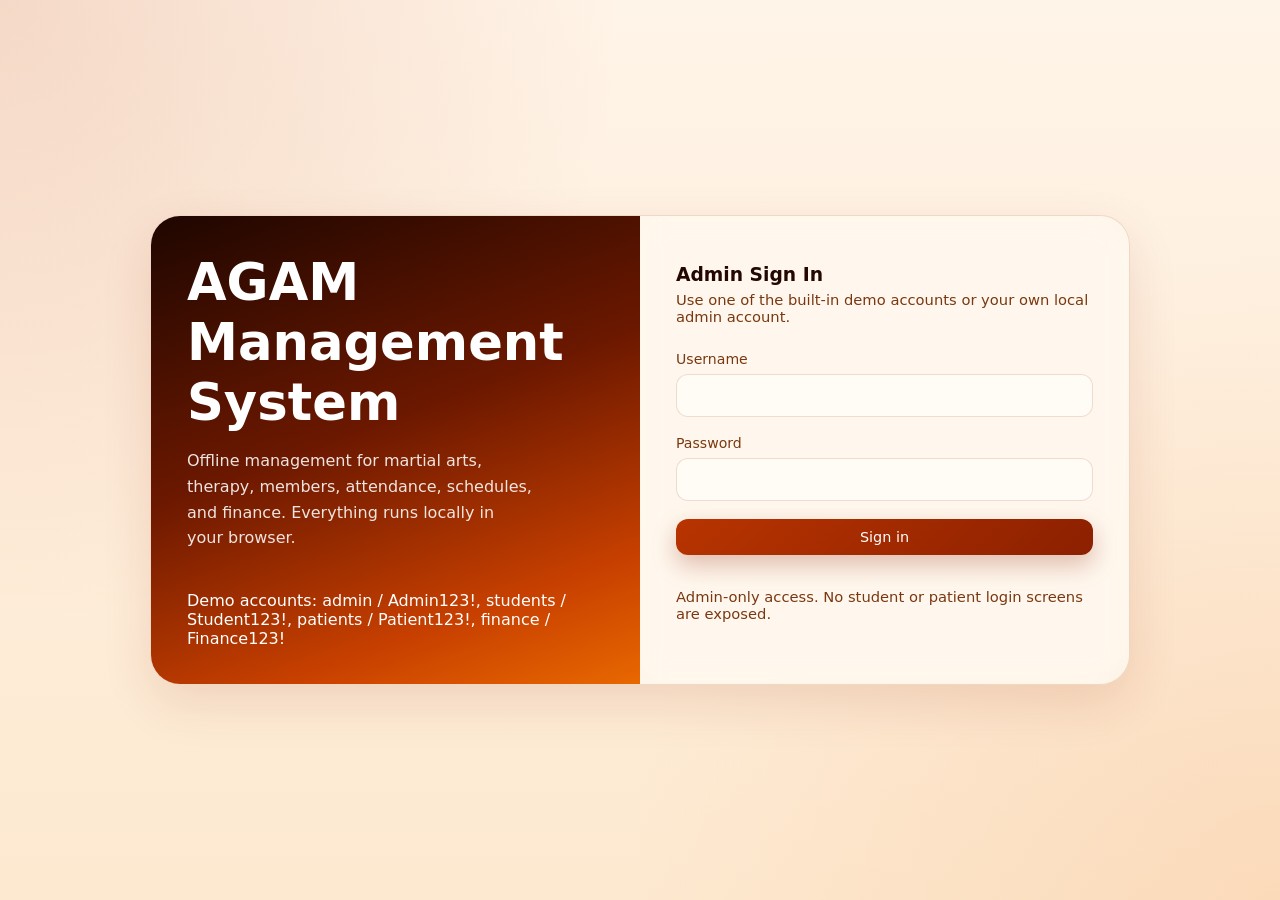
<file: index.html>
<!DOCTYPE html>
<html lang="en">
<head>
  <meta charset="UTF-8" />
  <meta name="viewport" content="width=device-width, initial-scale=1.0" />
  <meta http-equiv="Content-Security-Policy" content="default-src 'self'; img-src 'self' data: blob:; style-src 'self' 'unsafe-inline'; script-src 'self'; connect-src 'self' https://*.supabase.co;" />
  <title>AGAM Management System</title>
  <link rel="stylesheet" href="styles.css" />
</head>
<body>
  <div id="app"></div>
  <script src="config.js"></script>
  <script src="app.js"></script>
</body>
</html>
</file>
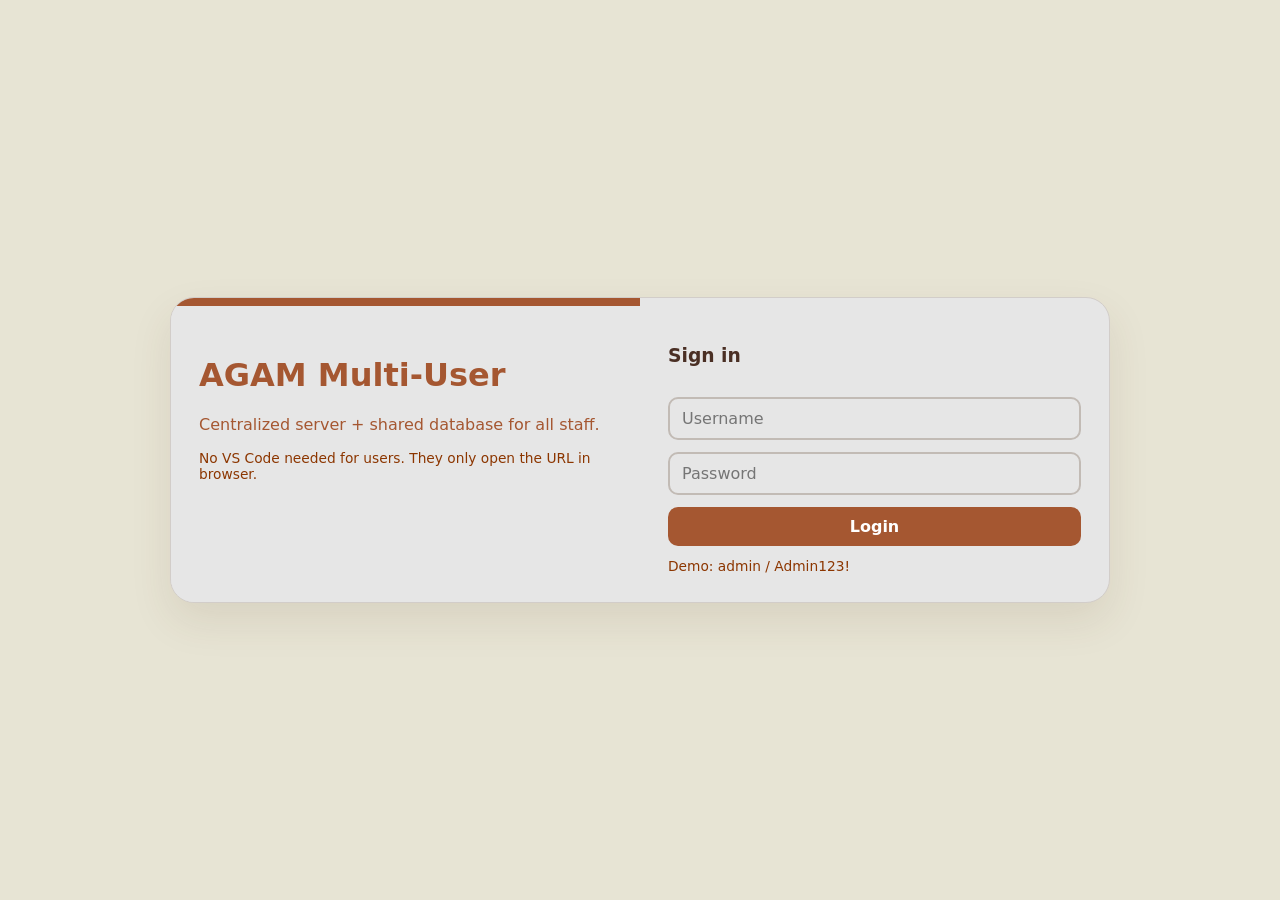
<file: multiuser/web/index.html>
<!DOCTYPE html>
<html lang="en">
<head>
  <meta charset="UTF-8" />
  <meta name="viewport" content="width=device-width, initial-scale=1.0" />
  <title>AGAM Multi-User</title>
  <link rel="stylesheet" href="styles.css" />
</head>
<body>
  <div id="app"></div>
  <script src="app.js"></script>
</body>
</html>
</file>
<file: styles.css>
:root {
  color-scheme: light;
  --bg: #fff4e8;
  --bg-alt: #fde9d0;
  --panel: rgba(255, 248, 238, 0.90);
  --panel-strong: #fffbf5;
  --text: #220800;
  --muted: #7a3810;
  --brand: #b83400;
  --brand-2: #8c2000;
  --accent: #e86000;
  --danger: #b81c00;
  --warning: #d06800;
  --success: #a04800;
  --border: rgba(160, 56, 0, 0.16);
  --shadow: 0 18px 50px rgba(140, 36, 0, 0.12);
  --radius-xl: 28px;
  --radius-lg: 20px;
  --radius-md: 14px;
  --radius-sm: 10px;
  --sidebar: #1e0600;
  --sidebar-2: #380c00;
  --sidebar-text: #fde8c8;
  --sidebar-muted: rgba(253, 220, 178, 0.72);
}

:root[data-theme="dark"] {
  color-scheme: dark;
  --bg: #140400;
  --bg-alt: #1c0700;
  --panel: rgba(28, 8, 0, 0.90);
  --panel-strong: #220900;
  --text: #fde8c8;
  --muted: #c07040;
  --brand: #f07020;
  --brand-2: #d04c00;
  --accent: #f5a030;
  --danger: #e04020;
  --warning: #f0a000;
  --success: #d48020;
  --border: rgba(240, 100, 20, 0.13);
  --shadow: 0 18px 50px rgba(0, 0, 0, 0.52);
  --sidebar: #0c0200;
  --sidebar-2: #160500;
  --sidebar-text: #fde8c8;
  --sidebar-muted: rgba(253, 220, 178, 0.72);
}

* {
  box-sizing: border-box;
}

html, body {
  margin: 0;
  min-height: 100%;
  font-family: ui-sans-serif, system-ui, -apple-system, BlinkMacSystemFont, "Segoe UI", sans-serif;
  background:
    radial-gradient(circle at top left, rgba(184, 52, 0, 0.14), transparent 40%),
    radial-gradient(circle at bottom right, rgba(232, 96, 0, 0.11), transparent 42%),
    linear-gradient(180deg, var(--bg), var(--bg-alt));
  color: var(--text);
}

body {
  min-height: 100vh;
}

button, input, select, textarea {
  font: inherit;
}

a {
  color: inherit;
  text-decoration: none;
}

.hidden {
  display: none !important;
}

.app-shell {
  min-height: 100vh;
  display: grid;
  grid-template-columns: 280px 1fr;
}

.sidebar {
  background: linear-gradient(180deg, var(--sidebar), var(--sidebar-2));
  color: var(--sidebar-text);
  padding: 20px 16px;
  display: flex;
  flex-direction: column;
  gap: 16px;
  position: sticky;
  top: 0;
  height: 100vh;
  overflow-y: auto;
  overflow-x: hidden;
  scrollbar-width: thin;
  scrollbar-color: rgba(255,255,255,0.10) transparent;
  border-right: 1px solid rgba(255, 255, 255, 0.06);
}

.brand {
  padding: 18px;
  border-radius: 22px;
  background: linear-gradient(135deg, rgba(255,255,255,0.12), rgba(255,255,255,0.03));
  border: 1px solid rgba(255, 255, 255, 0.08);
  box-shadow: var(--shadow);
}

.brand h1 {
  margin: 0 0 6px;
  font-size: 1.2rem;
}

.brand p {
  margin: 0;
  color: var(--sidebar-muted);
  font-size: 0.92rem;
}

.sidebar nav {
  display: grid;
  gap: 8px;
}

.nav-item {
  width: 100%;
  border: 0;
  border-left: 3px solid transparent;
  background: transparent;
  color: var(--sidebar-text);
  text-align: left;
  padding: 11px 12px;
  border-radius: 12px;
  display: flex;
  align-items: center;
  gap: 10px;
  cursor: pointer;
  transition: background 0.18s ease, border-color 0.18s ease;
  font-size: 0.95rem;
}

.nav-item:hover {
  background: rgba(255, 255, 255, 0.09);
}

.nav-item.active {
  background: rgba(255, 255, 255, 0.14);
  border-left-color: var(--accent);
  font-weight: 600;
}

.sidebar-footer {
  margin-top: auto;
  padding-top: 12px;
  border-top: 1px solid rgba(255, 255, 255, 0.08);
  display: grid;
  gap: 8px;
}

.main {
  padding: 28px 32px;
  min-width: 0;
}

.topbar {
  display: flex;
  align-items: center;
  justify-content: space-between;
  gap: 14px;
  margin-bottom: 22px;
}

.topbar h2 {
  margin: 0;
  font-size: 1.65rem;
  font-weight: 700;
  letter-spacing: -0.5px;
}

.topbar p {
  margin: 6px 0 0;
  color: var(--muted);
}

.topbar-actions {
  display: flex;
  gap: 10px;
  flex-wrap: wrap;
  justify-content: flex-end;
}

.pill-button, .primary-button, .ghost-button, .danger-button, .table-button {
  border: 0;
  border-radius: 12px;
  padding: 10px 16px;
  cursor: pointer;
  transition: transform 0.15s ease, box-shadow 0.15s ease, background 0.15s ease;
  font-size: 0.9rem;
  font-weight: 500;
}

.pill-button:hover, .primary-button:hover, .ghost-button:hover, .danger-button:hover {
  transform: translateY(-1px);
  box-shadow: 0 6px 20px rgba(0,0,0,0.12);
}

.table-button {
  padding: 6px 12px;
  border-radius: 8px;
  font-size: 0.82rem;
}

.primary-button {
  background: linear-gradient(135deg, var(--brand), var(--brand-2));
  color: #fff;
  box-shadow: 0 10px 24px rgba(140, 32, 0, 0.28);
}

.ghost-button, .table-button {
  background: var(--panel-strong);
  color: var(--text);
  border: 1px solid var(--border);
}

.danger-button {
  background: var(--danger);
  color: #fff;
}

.layout-grid {
  display: grid;
  gap: 18px;
}

.widgets {
  display: grid;
  grid-template-columns: repeat(4, minmax(0, 1fr));
  gap: 16px;
}

.widget {
  background: var(--panel);
  border: 1px solid var(--border);
  border-radius: var(--radius-lg);
  box-shadow: var(--shadow);
  padding: 20px;
  backdrop-filter: blur(12px);
}

.widget .label {
  color: var(--muted);
  font-size: 0.82rem;
  text-transform: uppercase;
  letter-spacing: 0.06em;
  font-weight: 600;
}

.widget .value {
  margin: 8px 0 6px;
  font-size: 2.4rem;
  font-weight: 800;
  line-height: 1;
  color: var(--text);
}

.widget .note {
  color: var(--muted);
  font-size: 0.85rem;
}

.panel {
  background: var(--panel);
  border: 1px solid var(--border);
  border-radius: var(--radius-xl);
  box-shadow: var(--shadow);
  backdrop-filter: blur(12px);
  overflow: hidden;
}

.panel-header {
  display: flex;
  justify-content: space-between;
  gap: 14px;
  align-items: center;
  padding: 18px 20px;
  border-bottom: 1px solid var(--border);
}

.panel-header h3 {
  margin: 0;
}

.panel-header p {
  margin: 6px 0 0;
  color: var(--muted);
  font-size: 0.92rem;
}

.panel-body {
  padding: 20px;
}

.grid-2 {
  display: grid;
  grid-template-columns: 1.2fr 0.8fr;
  gap: 18px;
}

.card {
  background: var(--panel-strong);
  border: 1px solid var(--border);
  border-radius: var(--radius-lg);
  padding: 18px;
}

.section-toolbar {
  display: flex;
  flex-wrap: wrap;
  gap: 10px;
  align-items: center;
  justify-content: space-between;
  margin-bottom: 14px;
}

.search-input, .filter-select, .form-control {
  width: 100%;
  border: 1.5px solid var(--border);
  background: var(--panel-strong);
  color: var(--text);
  border-radius: 12px;
  padding: 11px 13px;
  outline: none;
  transition: border-color 0.18s ease, box-shadow 0.18s ease;
}

.search-input:focus, .filter-select:focus, .form-control:focus {
  border-color: var(--brand);
  box-shadow: 0 0 0 3px rgba(184,52,0,0.12);
}

.search-input {
  min-width: 220px;
}

.table-wrap {
  overflow: auto;
  border-radius: 18px;
  border: 1px solid var(--border);
}

table {
  width: 100%;
  border-collapse: collapse;
  min-width: 900px;
  background: var(--panel-strong);
}

th, td {
  text-align: left;
  padding: 13px 14px;
  border-bottom: 1px solid var(--border);
  vertical-align: middle;
  font-size: 0.92rem;
  line-height: 1.45;
}

th {
  cursor: pointer;
  position: sticky;
  top: 0;
  background: var(--panel-strong);
  z-index: 1;
  font-size: 0.82rem;
  text-transform: uppercase;
  letter-spacing: 0.05em;
  color: var(--muted);
  font-weight: 700;
  user-select: none;
}

th:hover { color: var(--text); }

tbody tr:hover {
  background: rgba(184, 52, 0, 0.07);
}

.badge {
  display: inline-flex;
  align-items: center;
  gap: 6px;
  padding: 6px 10px;
  border-radius: 999px;
  font-size: 0.82rem;
  background: rgba(184, 52, 0, 0.11);
  color: var(--brand);
}

.badge.success { background: rgba(44, 122, 75, 0.12); color: var(--success); }
.badge.warning { background: rgba(185, 123, 43, 0.12); color: var(--warning); }
.badge.danger { background: rgba(178, 71, 71, 0.12); color: var(--danger); }
.badge.neutral { background: rgba(93, 102, 111, 0.12); color: var(--muted); }

.avatar {
  width: 42px;
  height: 42px;
  border-radius: 50%;
  object-fit: cover;
  background: linear-gradient(135deg, rgba(177, 143, 99, 0.2), rgba(47, 107, 87, 0.2));
  border: 1px solid var(--border);
}

.form-grid {
  display: grid;
  grid-template-columns: repeat(2, minmax(0, 1fr));
  gap: 12px;
}

.form-group {
  display: grid;
  gap: 7px;
}

.form-group label {
  font-size: 0.88rem;
  color: var(--muted);
}

.ms-container {
  position: relative;
}

.ms-trigger {
  display: flex;
  align-items: center;
  justify-content: space-between;
  cursor: pointer;
  min-height: 38px;
  flex-wrap: wrap;
  gap: 4px;
  padding: 5px 10px;
}

.ms-tags-wrap {
  display: flex;
  flex-wrap: wrap;
  gap: 5px;
  flex: 1;
  align-items: center;
}

.ms-placeholder {
  color: var(--muted);
  font-size: 0.9rem;
}

.ms-arrow {
  font-size: 0.8rem;
  color: var(--muted);
  margin-left: 6px;
  flex-shrink: 0;
}

.ms-tag {
  display: inline-flex;
  align-items: center;
  gap: 4px;
  background: var(--accent, #c0392b);
  color: #fff;
  border-radius: 12px;
  padding: 2px 8px;
  font-size: 0.8rem;
  white-space: nowrap;
}

.ms-tag-remove {
  background: none;
  border: none;
  color: #fff;
  cursor: pointer;
  font-size: 1rem;
  line-height: 1;
  padding: 0;
  opacity: 0.8;
}

.ms-tag-remove:hover {
  opacity: 1;
}

.ms-dropdown {
  display: none;
  position: absolute;
  top: calc(100% + 4px);
  left: 0;
  right: 0;
  background: var(--card-bg, #fff);
  border: 1px solid var(--border, #ddd);
  border-radius: 8px;
  box-shadow: 0 6px 20px rgba(0,0,0,0.12);
  z-index: 9999;
  max-height: 220px;
  overflow: hidden;
  flex-direction: column;
}

.ms-dropdown.ms-open {
  display: flex;
}

.ms-search {
  width: 100%;
  border: none;
  border-bottom: 1px solid var(--border, #ddd);
  padding: 8px 12px;
  font-size: 0.88rem;
  outline: none;
  background: transparent;
  color: inherit;
  box-sizing: border-box;
}

.ms-options {
  overflow-y: auto;
  flex: 1;
}

.ms-option {
  display: flex;
  align-items: center;
  gap: 8px;
  padding: 8px 12px;
  cursor: pointer;
  font-size: 0.9rem;
  transition: background 0.15s;
}

.ms-option:hover {
  background: var(--hover-bg, rgba(0,0,0,0.05));
}

.ms-option input[type=checkbox] {
  accent-color: var(--accent, #c0392b);
  width: 15px;
  height: 15px;
  cursor: pointer;
  flex-shrink: 0;
}

.field-icon {
  font-size: 0.95em;
  line-height: 1;
  vertical-align: middle;
  margin-right: 3px;
}

.field-hint {
  font-size: 0.78rem;
  color: var(--muted);
  margin-top: 2px;
}

.form-actions {
  display: flex;
  gap: 10px;
  flex-wrap: wrap;
  margin-top: 12px;
}

.dashboard-sections {
  display: grid;
  gap: 18px;
}

.feed-list {
  display: grid;
  gap: 12px;
}

.feed-item {
  display: flex;
  justify-content: space-between;
  gap: 16px;
  padding: 14px 16px;
  border-radius: 16px;
  background: rgba(184, 52, 0, 0.08);
}

.feed-item p { margin: 0 0 4px; }
.feed-item span { color: var(--muted); font-size: 0.85rem; }

.auth-shell {
  min-height: 100vh;
  display: grid;
  place-items: center;
  padding: 20px;
}

.auth-card {
  width: min(980px, 100%);
  display: grid;
  grid-template-columns: 1fr 1fr;
  overflow: hidden;
  border-radius: 30px;
  box-shadow: var(--shadow);
  border: 1px solid var(--border);
  background: var(--panel);
  backdrop-filter: blur(12px);
}

.auth-art {
  padding: 36px;
  color: #fff;
  background: linear-gradient(160deg, #1e0600 0%, #6c1800 45%, #c84000 80%, #e86800 100%);
  display: grid;
  align-content: space-between;
  gap: 24px;
}

.auth-art h1 {
  margin: 0 0 10px;
  font-size: clamp(2rem, 4vw, 3.4rem);
}

.auth-art p {
  max-width: 34ch;
  line-height: 1.6;
  color: rgba(255, 255, 255, 0.88);
}

.auth-card .panel {
  border: 0;
  box-shadow: none;
  background: transparent;
}

.auth-form {
  padding: 36px;
  display: grid;
  gap: 16px;
  align-content: center;
}

.inline-note {
  color: var(--muted);
  font-size: 0.92rem;
}

.calendar {
  display: grid;
  gap: 10px;
}

.calendar-grid {
  display: grid;
  grid-template-columns: repeat(7, minmax(0, 1fr));
  gap: 8px;
}

.calendar-cell {
  min-height: 92px;
  padding: 10px;
  border-radius: 14px;
  border: 1px solid var(--border);
  background: var(--panel-strong);
}

.calendar-cell strong {
  display: block;
  margin-bottom: 8px;
}

.td-actions {
  display: flex;
  gap: 5px;
  flex-wrap: wrap;
}

/* dashboard quick-actions */
.quick-actions {
  display: flex;
  gap: 10px;
  flex-wrap: wrap;
}
.quick-action-btn {
  display: flex;
  align-items: center;
  gap: 7px;
  padding: 10px 16px;
  border-radius: 12px;
  border: 1.5px solid var(--border);
  background: var(--panel-strong);
  color: var(--text);
  cursor: pointer;
  font-size: 0.9rem;
  font-weight: 500;
  transition: background 0.15s, border-color 0.15s, transform 0.15s;
}
.quick-action-btn:hover {
  background: rgba(184,52,0,0.08);
  border-color: var(--brand);
  color: var(--brand);
  transform: translateY(-1px);
}

.toast {
  position: fixed;
  right: 20px;
  bottom: 20px;
  background: var(--sidebar);
  color: var(--sidebar-text);
  padding: 14px 16px;
  border-radius: 14px;
  box-shadow: var(--shadow);
  max-width: 340px;
  z-index: 50;
}

.modal-backdrop {
  position: fixed;
  inset: 0;
  background: rgba(0, 0, 0, 0.48);
  display: grid;
  place-items: center;
  padding: 18px;
  z-index: 40;
}

.modal {
  width: min(980px, 100%);
  max-height: 92vh;
  overflow: auto;
  background: var(--panel-strong);
  border: 1px solid var(--border);
  border-radius: 24px;
  box-shadow: var(--shadow);
}

.modal .panel-header {
  position: sticky;
  top: 0;
  background: var(--panel-strong);
  z-index: 2;
}

.activity-log {
  display: grid;
  gap: 10px;
}

.activity-log .feed-item {
  background: rgba(184, 52, 0, 0.07);
}

/* ── Change-password banner ── */
.change-pw-banner {
  display: flex;
  align-items: center;
  gap: 10px;
  flex-wrap: wrap;
  background: linear-gradient(90deg, #380c00, #6c1800);
  color: #fde8c8;
  padding: 12px 18px;
  border-radius: 14px;
  margin-bottom: 16px;
  font-size: 0.9rem;
}
.banner-link {
  background: none;
  border: none;
  color: #ffc87a;
  text-decoration: underline;
  cursor: pointer;
  font: inherit;
  padding: 0;
}
.banner-close {
  background: rgba(255,255,255,0.12);
  border: none;
  color: #fde8c8;
  border-radius: 50%;
  width: 24px;
  height: 24px;
  cursor: pointer;
  margin-left: auto;
  font-size: 0.8rem;
}

/* ── Dashboard welcome strip ── */
.dashboard-welcome {
  display: flex;
  align-items: center;
  justify-content: space-between;
  gap: 10px;
  font-size: 1.05rem;
  font-weight: 600;
  padding: 12px 16px;
  background: var(--panel);
  border: 1px solid var(--border);
  border-radius: 16px;
  backdrop-filter: blur(8px);
}

/* ── Widget icon ── */
.widget-icon {
  font-size: 1.6rem;
  margin-bottom: 6px;
}
.widget-clickable {
  cursor: pointer;
  transition: transform 0.2s ease, box-shadow 0.2s ease;
}
.widget-clickable:hover {
  transform: translateY(-3px);
  box-shadow: 0 24px 56px rgba(140, 32, 0, 0.18);
}

/* ── Sidebar nav updated layout ── */
.nav-item {
  display: flex;
  align-items: center;
  gap: 10px;
}
.nav-icon { font-size: 1rem; flex-shrink: 0; }
.nav-label { flex: 1; text-align: left; }
.nav-count {
  background: rgba(255,255,255,0.14);
  border-radius: 999px;
  padding: 2px 8px;
  font-size: 0.78rem;
  flex-shrink: 0;
}

/* ── User chip ── */
.user-chip {
  display: flex;
  align-items: center;
  gap: 10px;
  padding: 10px 12px;
  background: rgba(255,255,255,0.08);
  border-radius: 14px;
}
.user-chip-avatar {
  width: 36px; height: 36px;
  border-radius: 50%;
  background: var(--brand);
  color: #fff;
  display: grid;
  place-items: center;
  font-weight: 700;
  flex-shrink: 0;
}

/* ── Storage info strip in sidebar ── */
.storage-info {
  padding: 8px 12px;
  background: rgba(255,255,255,0.06);
  border-radius: 12px;
  font-size: 0.82rem;
  color: var(--sidebar-muted);
  line-height: 1.5;
}

/* ── Sidebar action row ── */
.sidebar-actions {
  display: flex;
  gap: 6px;
  flex-wrap: wrap;
}
.sidebar-actions button {
  flex: 1;
  border: 0;
  border-radius: 10px;
  padding: 9px 8px;
  cursor: pointer;
  background: rgba(255,255,255,0.09);
  color: var(--sidebar-text);
  font-size: 0.8rem;
  white-space: nowrap;
  transition: background 0.2s;
}
.sidebar-actions button:hover { background: rgba(255,255,255,0.16); }

/* ── Brand logo ── */
.brand-logo { font-size: 1.8rem; margin-bottom: 4px; }

/* ── Empty state ── */
.empty-state {
  text-align: center;
  padding: 32px 16px;
  color: var(--muted);
}
.empty-icon { font-size: 2.4rem; margin-bottom: 10px; }
.empty-state p { margin: 4px 0; }

/* ── Required field marker ── */
.req { color: var(--brand); }

/* ── Checkbox form group ── */
.form-group-check label {
  display: flex;
  align-items: center;
  gap: 8px;
  cursor: pointer;
}

/* ── Data storage info card ── */
.storage-detail-card {
  display: flex;
  gap: 18px;
  padding: 20px;
  background: rgba(184, 52, 0, 0.06);
  border: 1px solid var(--border);
  border-radius: var(--radius-lg);
}
.storage-icon { font-size: 2.2rem; flex-shrink: 0; }
.storage-facts {
  margin: 10px 0 0;
  padding-left: 18px;
  display: grid;
  gap: 6px;
  line-height: 1.5;
}
.storage-facts code {
  background: rgba(184,52,0,0.1);
  border-radius: 6px;
  padding: 1px 6px;
  font-size: 0.85rem;
}

/* ── Portability banner ── */
.portability-banner {
  display: flex;
  gap: 18px;
  align-items: flex-start;
  background: linear-gradient(135deg, rgba(56,12,0,0.85), rgba(108,24,0,0.85));
  color: #fde8c8;
  border: 1px solid rgba(255,200,140,0.18);
  border-radius: 20px;
  padding: 22px 24px;
  backdrop-filter: blur(8px);
}
.portability-banner h3 { margin: 0 0 8px; color: #ffcf90; }
.portability-banner p  { margin: 0 0 8px; line-height: 1.6; font-size: 0.95rem; }
.portability-banner p:last-child { margin: 0; }
.portability-icon { font-size: 2rem; flex-shrink: 0; line-height: 1; }

/* ── Transfer steps list ── */
.transfer-steps {
  list-style: none;
  margin: 0;
  padding: 0;
  display: grid;
  gap: 20px;
}
.transfer-steps li {
  display: flex;
  gap: 16px;
  align-items: flex-start;
}
.step-num {
  width: 32px;
  height: 32px;
  border-radius: 50%;
  background: linear-gradient(135deg, var(--brand), var(--brand-2));
  color: #fff;
  display: grid;
  place-items: center;
  font-weight: 700;
  font-size: 0.9rem;
  flex-shrink: 0;
}
.transfer-steps li > div p {
  margin: 4px 0 0;
  color: var(--muted);
  font-size: 0.92rem;
  line-height: 1.55;
}
.transfer-steps code {
  background: rgba(184,52,0,0.10);
  border-radius: 6px;
  padding: 1px 6px;
  font-size: 0.85rem;
}

/* ── Warn text ── */
.warn-text { color: var(--warning); font-weight: 600; }

/* ── Sync status dot in sidebar ── */
.sync-dot {
  display: inline-block;
  width: 8px; height: 8px;
  border-radius: 50%;
  vertical-align: middle;
  margin-right: 2px;
}
.sync-on  { background: #6ee87a; box-shadow: 0 0 6px #6ee87a; }
.sync-off { background: #c07040; }

/* ── Cloud sync indicator ── */
.cloud-info {
  display: flex;
  align-items: center;
  gap: 6px;
  padding: 6px 12px;
  background: rgba(255,255,255,0.05);
  border-radius: 8px;
  margin-top: 4px;
  font-size: 0.82rem;
}
.cloud-sync-dot {
  font-size: 0.9rem;
  line-height: 1;
  transition: opacity 0.3s;
}
.cloud-syncing { animation: cloud-spin 1s linear infinite; }
@keyframes cloud-spin { to { opacity: 0.3; } }
.cloud-sync-dot.cloud-online  { filter: hue-rotate(120deg); }
.cloud-sync-dot.cloud-offline { filter: grayscale(1) opacity(0.5); }

/* ── Reconnect button in sidebar ── */
.reconnect-btn {
  width: 100%;
  border: 1px solid rgba(255,200,120,0.4);
  border-radius: 10px;
  padding: 10px 12px;
  background: rgba(230,120,0,0.18);
  color: #ffc87a;
  cursor: pointer;
  font-size: 0.85rem;
  text-align: center;
}
.reconnect-btn:hover { background: rgba(230,120,0,0.30); }

/* ── File sync panel ── */
.file-sync-panel .panel-header {
  background: linear-gradient(90deg, rgba(56,12,0,0.30), transparent);
}
.sync-status-badge {
  padding: 6px 14px;
  border-radius: 999px;
  font-size: 0.85rem;
  font-weight: 700;
  white-space: nowrap;
  flex-shrink: 0;
}
.sync-status-on  { background: rgba(110,232,122,0.15); color: #6ee87a; border: 1px solid rgba(110,232,122,0.3); }
.sync-status-off { background: rgba(184,52,0,0.12);   color: var(--accent); border: 1px solid rgba(184,52,0,0.25); }

/* ── Any-device setup steps ── */
.anydevice-steps {
  display: grid;
  gap: 18px;
}
.anydevice-step {
  display: flex;
  gap: 16px;
  align-items: flex-start;
  padding: 16px;
  border-radius: 16px;
  border: 1px solid var(--border);
  background: rgba(184,52,0,0.04);
}
.anydevice-step > div p {
  margin: 5px 0 0;
  color: var(--muted);
  font-size: 0.92rem;
  line-height: 1.55;
}
.anydevice-step code {
  background: rgba(184,52,0,0.10);
  border-radius: 6px;
  padding: 1px 6px;
  font-size: 0.85rem;
}

/* ── Info box variants ── */
.info-box {
  padding: 16px 18px;
  border-radius: 14px;
  font-size: 0.92rem;
  line-height: 1.6;
}
.info-box p { margin: 6px 0 0; color: var(--muted); }
.info-box code { background: rgba(184,52,0,0.10); border-radius: 6px; padding: 1px 6px; font-size: 0.85rem; }
.info-box.warn { background: rgba(208,104,0,0.10); border: 1px solid rgba(208,104,0,0.25); }
.success-box { background: rgba(110,232,122,0.08); border: 1px solid rgba(110,232,122,0.22); padding: 16px 18px; border-radius: 14px; }

/* ── Toast improved ── */
.toast {
  position: fixed;
  right: 20px;
  bottom: 20px;
  background: var(--sidebar-2);
  color: var(--sidebar-text);
  padding: 14px 18px;
  border-radius: 16px;
  box-shadow: var(--shadow);
  max-width: 360px;
  z-index: 50;
  border-left: 4px solid var(--brand);
  animation: slide-in 0.25s ease;
}
@keyframes slide-in {
  from { transform: translateY(20px); opacity: 0; }
  to   { transform: translateY(0); opacity: 1; }
}

/* ── Sidebar toggle (mobile) ── */
.sidebar-overlay {
  display: none;
  position: fixed;
  inset: 0;
  background: rgba(0,0,0,0.5);
  z-index: 29;
}

.menu-toggle {
  display: none;
  border: 0;
  background: var(--panel);
  border: 1px solid var(--border);
  border-radius: 10px;
  padding: 8px 12px;
  cursor: pointer;
  font-size: 1.2rem;
  color: var(--text);
}

@media (max-width: 900px) {
  .widgets { grid-template-columns: repeat(2, minmax(0, 1fr)); }
  .grid-2, .auth-card { grid-template-columns: 1fr; }

  .app-shell { grid-template-columns: 1fr; }

  .sidebar {
    position: fixed;
    left: -300px;
    top: 0;
    width: 280px;
    z-index: 30;
    transition: left 0.25s ease;
    height: 100vh;
  }

  .sidebar.open {
    left: 0;
  }

  .sidebar-overlay.visible {
    display: block;
  }

  .menu-toggle {
    display: inline-flex;
    align-items: center;
    gap: 6px;
    margin-right: 6px;
  }

  .main {
    padding: 16px;
  }

  .topbar {
    flex-wrap: wrap;
    gap: 10px;
  }
}

@media (max-width: 720px) {
  .widgets, .form-grid { grid-template-columns: 1fr; }
  .topbar { flex-direction: column; align-items: flex-start; }
  .search-input { min-width: 0; }
  .calendar-grid { grid-template-columns: repeat(2, minmax(0, 1fr)); }
  .auth-art, .auth-form { padding: 24px; }
}
</file>
<file: multiuser/web/styles.css>
* { box-sizing: border-box; }
:root {
  --orange-1: #a55731;
  --orange-2: #a55731;
  --yellow-1: #e7e4d4;
  --yellow-2: #e7e4d4;
  --ink: #4a2f24;
  --panel: #e6e6e6;
  --line: #c2bbb5;
}

body {
  margin: 0;
  font-family: ui-sans-serif, system-ui, -apple-system, "Segoe UI", sans-serif;
  color: var(--ink);
  background: #e7e4d4;
}
.hidden { display: none !important; }

.auth-wrap {
  min-height: 100vh;
  display: grid;
  place-items: center;
  padding: 20px;
}
.auth-card {
  width: min(940px, 100%);
  display: grid;
  grid-template-columns: 1fr 1fr;
  border: 1px solid #d2cdc9;
  border-radius: 24px;
  overflow: hidden;
  background: #e6e6e6;
  box-shadow: 0 18px 42px rgba(90, 60, 30, 0.10);
}
.auth-hero {
  background: #e6e6e6;
  border-top: 8px solid #a55731;
  color: #a55731;
  padding: 28px;
}
.auth-form {
  padding: 28px;
  display: grid;
  gap: 12px;
  align-content: center;
}

input, select, textarea, button {
  font: inherit;
}
input, select, textarea {
  width: 100%;
  border: 2px solid #c2bbb5;
  border-radius: 10px;
  padding: 10px 12px;
  background: #e6e6e6;
}
button {
  border: 0;
  border-radius: 10px;
  padding: 10px 14px;
  cursor: pointer;
}
.primary { background: #a55731; color: #ffffff; font-weight: 700; }
.ghost { background: #f5f1ed; border: 1px solid var(--line); color: #5b2f11; }
.danger { background: #a94410; color: #fff2e8; }

.shell {
  min-height: 100vh;
  display: grid;
  grid-template-columns: 260px 1fr;
}
.sidebar {
  background: #a55731;
  color: #fff3e8;
  padding: 16px;
  display: grid;
  gap: 10px;
  align-content: start;
}
.nav-btn {
  width: 100%;
  text-align: left;
  border: 0;
  border-left: 3px solid transparent;
  background: transparent;
  color: #ffe7d4;
  padding: 10px 12px;
  border-radius: 10px;
}
.nav-btn.active {
  background: rgba(255,255,255,0.20);
  border-left-color: #f0ceb8;
  font-weight: 600;
}
.main {
  padding: 20px;
}
.top {
  display: flex;
  justify-content: space-between;
  gap: 10px;
  align-items: center;
  margin-bottom: 14px;
}
.cards {
  display: grid;
  grid-template-columns: repeat(4, minmax(0, 1fr));
  gap: 10px;
}
.card {
  background: var(--panel);
  border: 1px solid var(--line);
  border-radius: 14px;
  padding: 14px;
}
.card h4 { margin: 0 0 6px; font-size: 0.9rem; color: #8c4b00; text-transform: uppercase; letter-spacing: 0.04em; }
.card .v { font-size: 1.8rem; font-weight: 800; }

.panel {
  background: #f2ece6;
  border: 1px solid var(--line);
  border-radius: 16px;
  padding: 14px;
  margin-top: 12px;
}
.toolbar {
  display: flex;
  gap: 8px;
  flex-wrap: wrap;
  justify-content: space-between;
  align-items: center;
  margin-bottom: 10px;
}
.table-wrap { overflow: auto; border: 1px solid var(--line); border-radius: 12px; }
table { width: 100%; border-collapse: collapse; min-width: 760px; background: #f7f3ef; }
th, td { padding: 10px; border-bottom: 1px solid rgba(173, 67, 0, 0.16); text-align: left; }
th { font-size: 0.82rem; color: #7a3300; text-transform: uppercase; background: #e7dbcf; }
.actions { display: flex; gap: 6px; flex-wrap: wrap; }
.grid-2 { display: grid; grid-template-columns: 1fr 1fr; gap: 10px; }
.small { color: #8c3600; font-size: 0.86rem; }
.toast {
  position: fixed;
  right: 12px;
  bottom: 12px;
  background: #a55731;
  color: #ffe7d4;
  padding: 12px 14px;
  border-radius: 10px;
}

.modal-overlay {
  position: fixed;
  inset: 0;
  background: rgba(70, 21, 0, 0.35);
  display: grid;
  place-items: center;
  z-index: 1000;
  padding: 16px;
}

.modal-card {
  width: min(560px, 100%);
  background: #f0e9e2;
  border: 1px solid var(--line);
  border-radius: 16px;
  padding: 16px;
  box-shadow: 0 20px 50px rgba(120, 42, 0, 0.22);
}

.modal-small {
  width: min(420px, 100%);
}

.modal-form {
  display: grid;
  gap: 10px;
}

.modal-form label {
  display: grid;
  gap: 6px;
}

.modal-form span {
  font-size: 0.84rem;
  color: #8c3600;
}

.modal-check {
  display: flex !important;
  align-items: center;
  gap: 8px;
  color: #5d2d00;
}

.modal-check input {
  width: 18px;
  height: 18px;
}

@media (max-width: 900px) {
  .shell { grid-template-columns: 1fr; }
  .cards { grid-template-columns: repeat(2, minmax(0, 1fr)); }
  .grid-2 { grid-template-columns: 1fr; }
  .auth-card { grid-template-columns: 1fr; }
}
</file>
